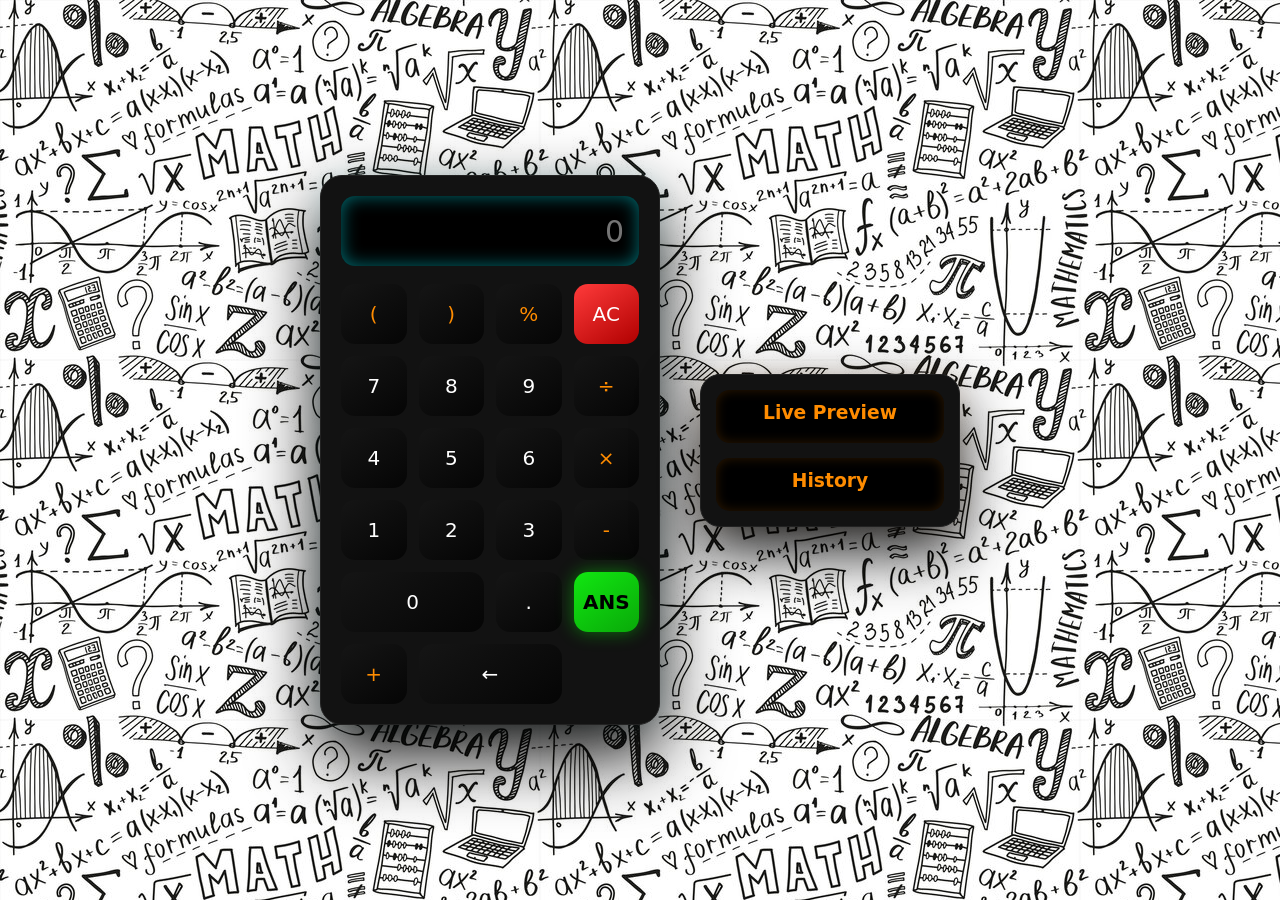
<file: index.html>
<!DOCTYPE html>
<html lang="en">
<head>
  <meta charset="UTF-8" />
  <meta name="viewport" content="width=device-width, initial-scale=1.0" />
  <title>Calczy</title>
  <link rel="icon" href="favicon_update.ico" type="image/x-icon" />
  <link rel="stylesheet" href="Modules/Css/style.css" />
</head>
<body>

<div class="app">

  <!-- Calculator -->
  <div class="calculator glass float-in">

    <input id="display" type="text" placeholder="0" readonly />

    <div class="grid">
      <button class="btn op" data-value="(">(</button>
      <button class="btn op" data-value=")">)</button>
      <button class="btn op" data-value="%">%</button>
      <button class="btn danger" data-action="clear">AC</button>

      <button class="btn" data-value="7">7</button>
      <button class="btn" data-value="8">8</button>
      <button class="btn" data-value="9">9</button>
      <button class="btn op" data-value="÷">÷</button>

      <button class="btn" data-value="4">4</button>
      <button class="btn" data-value="5">5</button>
      <button class="btn" data-value="6">6</button>
      <button class="btn op" data-value="×">×</button>

      <button class="btn" data-value="1">1</button>
      <button class="btn" data-value="2">2</button>
      <button class="btn" data-value="3">3</button>
      <button class="btn op" data-value="-">-</button>

      <button class="btn wide" data-value="0">0</button>
      <button class="btn" data-value=".">.</button>
      <button class="btn ans" data-action="equal">ANS</button>
      <button class="btn op" data-value="+">+</button>

      <button class="btn wide" data-action="backspace">←</button>
    </div>

  </div>

  <!-- Right Panel -->
  <div class="side-panel glass slide-in">

    <div class="panel-card">
      <h3>Live Preview</h3>
      <div id="livePreview" class="live-text"></div>
    </div>

    <div class="panel-card">
      <h3>History</h3>
      <div id="historyLog" class="history-log"></div>
    </div>

  </div>

</div>

<script src="Modules/Javascript/script.js"></script>
</body>
</html>
</file>
<file: Modules/Css/style.css>
@import url("animation.css");

/* THEME */
:root {
  --black: #1c1b1b;
  --dark: #121212;
  --orange: #ff8c00;
  --aqua: #00f5ff;
  --white: #ffffff;
  --border: #222;
}

/* RESET */
* {
  margin: 0;
  padding: 0;
  box-sizing: border-box;
  font-family: "Segoe UI", system-ui, sans-serif;
}

body {
  min-height: 100vh;
  background: url("../../background_image/bg.jpg") repeat;
  color: var(--white);
}

/* LAYOUT */
.app {
  min-height: 100vh;
  display: flex;
  align-items: center;
  justify-content: center;
  gap: 40px;
  padding: 20px;
}

/* CALCULATOR */
.calculator {
  width: 340px;
  padding: 20px;
  border-radius: 22px;
  background: var(--dark);
  border: 1px solid var(--border);
  box-shadow: 0 30px 70px rgba(0, 0, 0, 0.95),
              0 0 25px rgba(0, 245, 255, 0.08);
  transition: transform 0.3s ease;
}

/* DISPLAY */
#display {
  width: 100%;
  height: 70px;
  border-radius: 14px;
  border: none;
  padding: 15px;
  font-size: 30px;
  background: #000;
  color: var(--aqua);
  text-align: right;
  box-shadow: inset 0 0 18px rgba(0, 245, 255, 0.45);
}

/* BUTTON GRID */
.grid {
  margin-top: 18px;
  display: grid;
  grid-template-columns: repeat(4, 1fr);
  gap: 12px;
}

/* BUTTON */
.btn {
  height: 60px;
  border-radius: 14px;
  border: none;
  font-size: 20px;
  color: var(--white);
  background: linear-gradient(145deg, #151515, #050505);
  cursor: pointer;
  transition: transform 0.2s, box-shadow 0.2s;
}

.btn:hover {
  transform: translateY(-2px);
  box-shadow: 0 0 16px rgba(0, 245, 255, 0.6);
}

.btn:active {
  transform: scale(0.95);
}

.btn:focus-visible {
  outline: none;
  box-shadow: 0 0 0 2px var(--aqua);
}

/* BUTTON TYPES */
.op {
  color: var(--orange);
}

.ans {
  background: linear-gradient(145deg, #11e711, #09a909);
  color: #000;
  font-weight: 600;
  box-shadow: 0 0 18px rgba(8, 236, 8, 0.45);
}

.danger {
  background: linear-gradient(145deg, #ff3b3b, #b00000);
}

.wide {
  grid-column: span 2;
}

/* SIDE PANEL */
.side-panel {
  width: 260px;
  padding: 15px;
  border-radius: 20px;
  background: var(--dark);
  border: 1px solid var(--border);
  display: flex;
  flex-direction: column;
  gap: 15px;
  box-shadow: 0 25px 60px rgba(0, 0, 0, 0.9),
              0 0 25px rgba(255, 140, 0, 0.08);
}

/* PANEL CARD */
.panel-card {
  background: #000;
  border-radius: 14px;
  padding: 12px;
  box-shadow: inset 0 0 12px rgba(255, 140, 0, 0.18);
  transition: transform 0.25s;
}

.panel-card:hover {
  transform: translateY(-2px);
}

.panel-card h3 {
  text-align: center;
  color: var(--orange);
  margin-bottom: 8px;
}

/* LIVE */
.live-text {
  color: var(--aqua);
  font-size: 18px;
  text-align: center;
}

/* HISTORY */
.history-log {
  max-height: 160px;
  overflow-y: auto;
  font-size: 14px;
}

.history-log p {
  padding: 6px 8px;
  margin-bottom: 6px;
  background: rgba(255, 255, 255, 0.04);
  border-radius: 8px;
  animation: slideIn 0.3s ease;
}

@keyframes slideIn {
  from {
    opacity: 0;
    transform: translateX(10px);
  }
  to {
    opacity: 1;
    transform: translateX(0);
  }
}

/* RESPONSIVE */
@media (max-width: 768px) {
  .app {
    flex-direction: column;
  }

  .calculator,
  .side-panel {
    width: 100%;
    max-width: 360px;
  }
}
</file>
